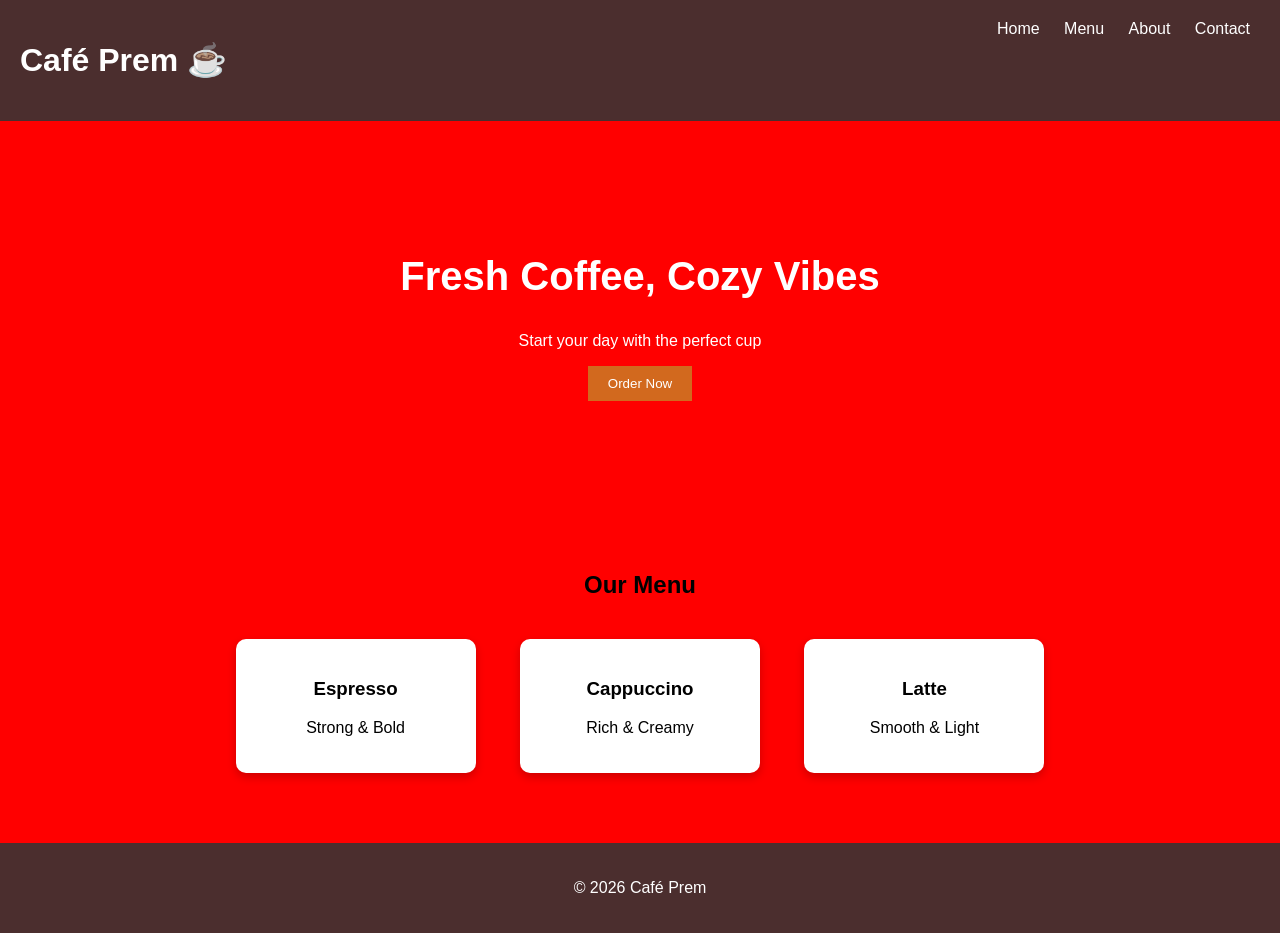
<file: index.html>
<!DOCTYPE html>
<html lang="en">
<head>
  <meta charset="UTF-8">
  <title>Café Prem</title>
  <link rel="stylesheet" href="styles.css">
</head>

<body>

<header>
  <h1>Café Prem ☕</h1>
  <nav>
    <a href="#">Home</a>
    <a href="#">Menu</a>
    <a href="#">About</a>
    <a href="#">Contact</a>
  </nav>
</header>

<section class="hero">
  <h2>Fresh Coffee, Cozy Vibes</h2>
  <p>Start your day with the perfect cup</p>

  <button onclick="goToMenu()">Order Now</button>
</section>

<section class="menu">
  <h2>Our Menu</h2>

  <div class="card">
    <h3>Espresso</h3>
    <p>Strong & Bold</p>
  </div>

  <div class="card">
    <h3>Cappuccino</h3>
    <p>Rich & Creamy</p>
  </div>

  <div class="card">
    <h3>Latte</h3>
    <p>Smooth & Light</p>
  </div>

</section>

<footer>
  <p>© 2026 Café Prem</p>
</footer>
<script>
function goToMenu() {
  window.location.href = "menu.html";
}
</script>
</body>
</html>
</file>
<file: styles.css>
body {
  background-color: red !important;
}
body {
  margin: 0;
  font-family: Arial, sans-serif;
  background-color: #f5f1ed;
}

/* Navbar */
header {
  display: flex;
  justify-content: space-between;
  padding: 20px;
  background-color: #4b2e2e;
  color: white;
}

nav a {
  margin: 0 10px;
  color: white;
  text-decoration: none;
}

/* Hero */
.hero {
  text-align: center;
  padding: 100px 20px;
  background: url('https://images.unsplash.com/photo-1509042239860-f550ce710b93') no-repeat center/cover;
  color: white;
}

.hero h2 {
  font-size: 40px;
}

.hero button {
  padding: 10px 20px;
  border: none;
  background-color: #d2691e;
  color: white;
  cursor: pointer;
}

/* Menu */
.menu {
  text-align: center;
  padding: 50px;
}

.card {
  display: inline-block;
  margin: 20px;
  padding: 20px;
  width: 200px;
  background-color: white;
  border-radius: 10px;
  box-shadow: 0 4px 10px rgba(0,0,0,0.2);
}

/* Footer */
footer {
  text-align: center;
  padding: 20px;
  background-color: #4b2e2e;
  color: white;
}
</file>
